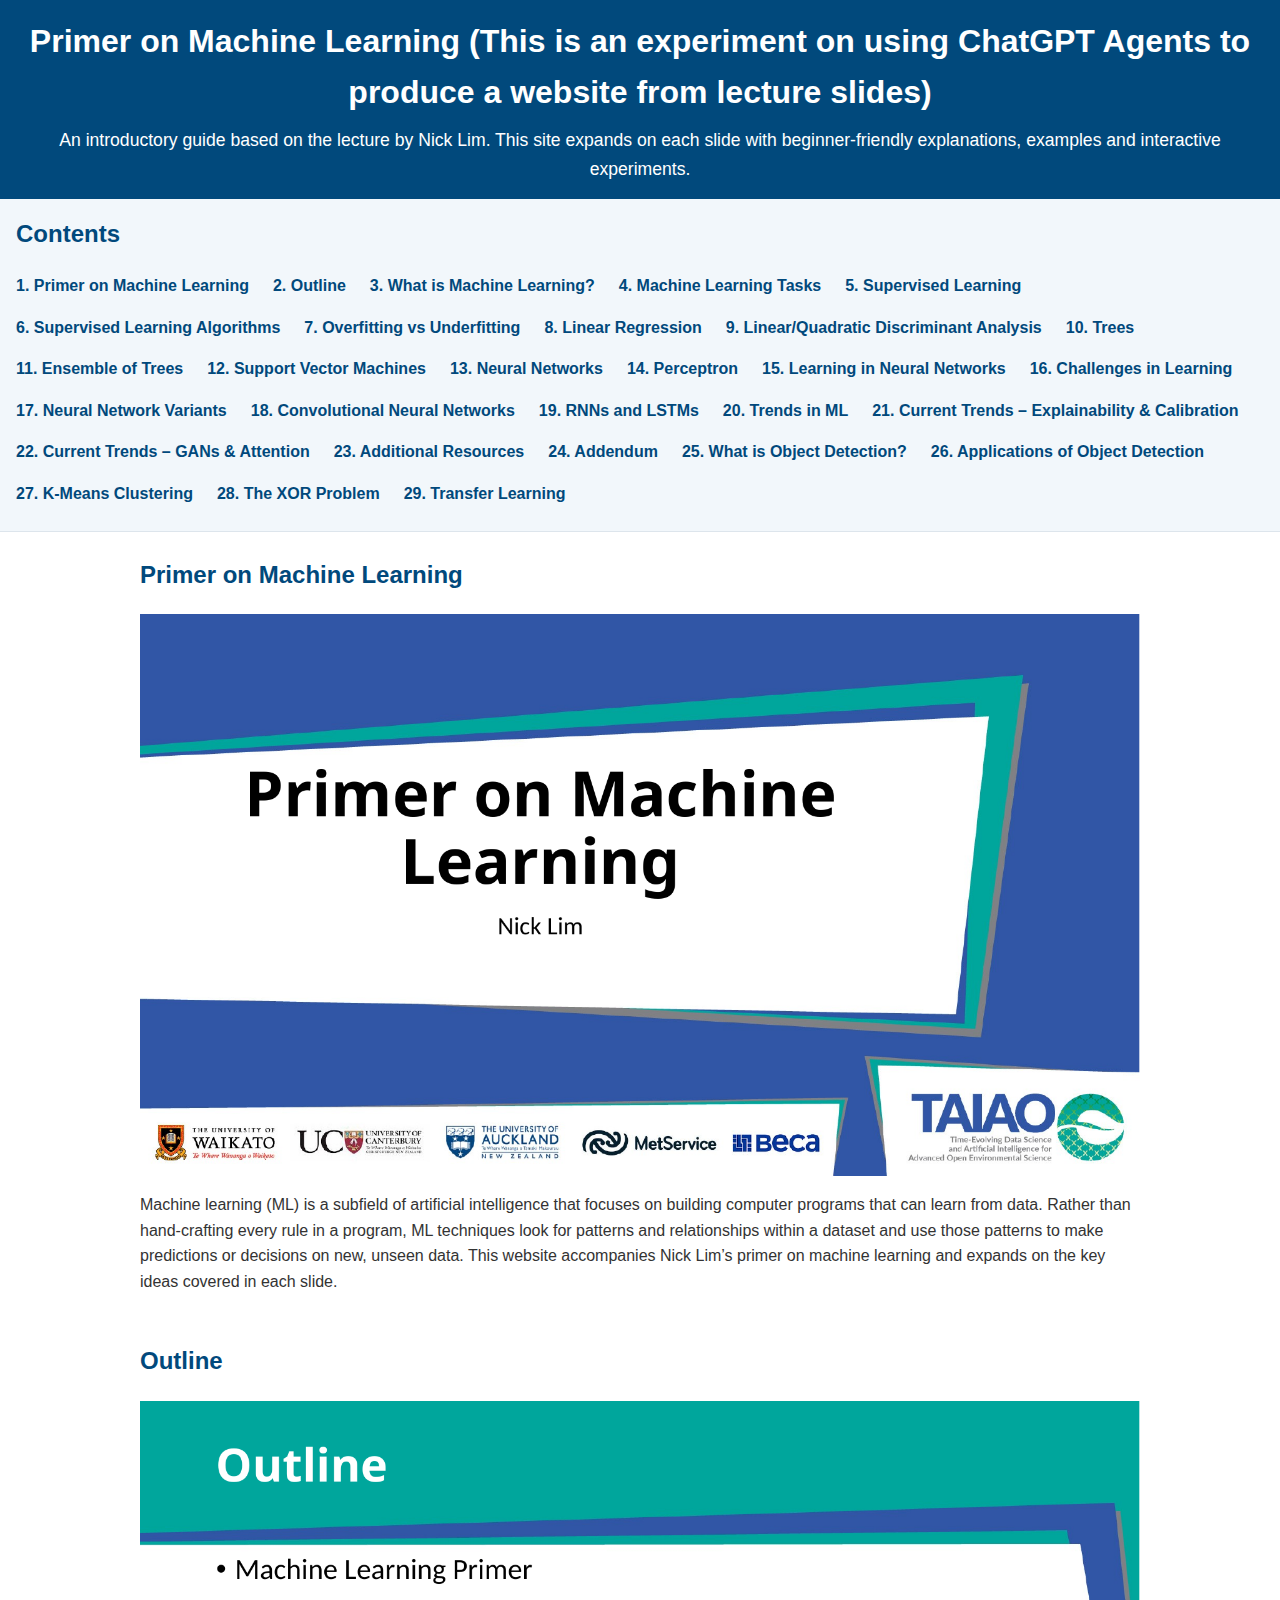
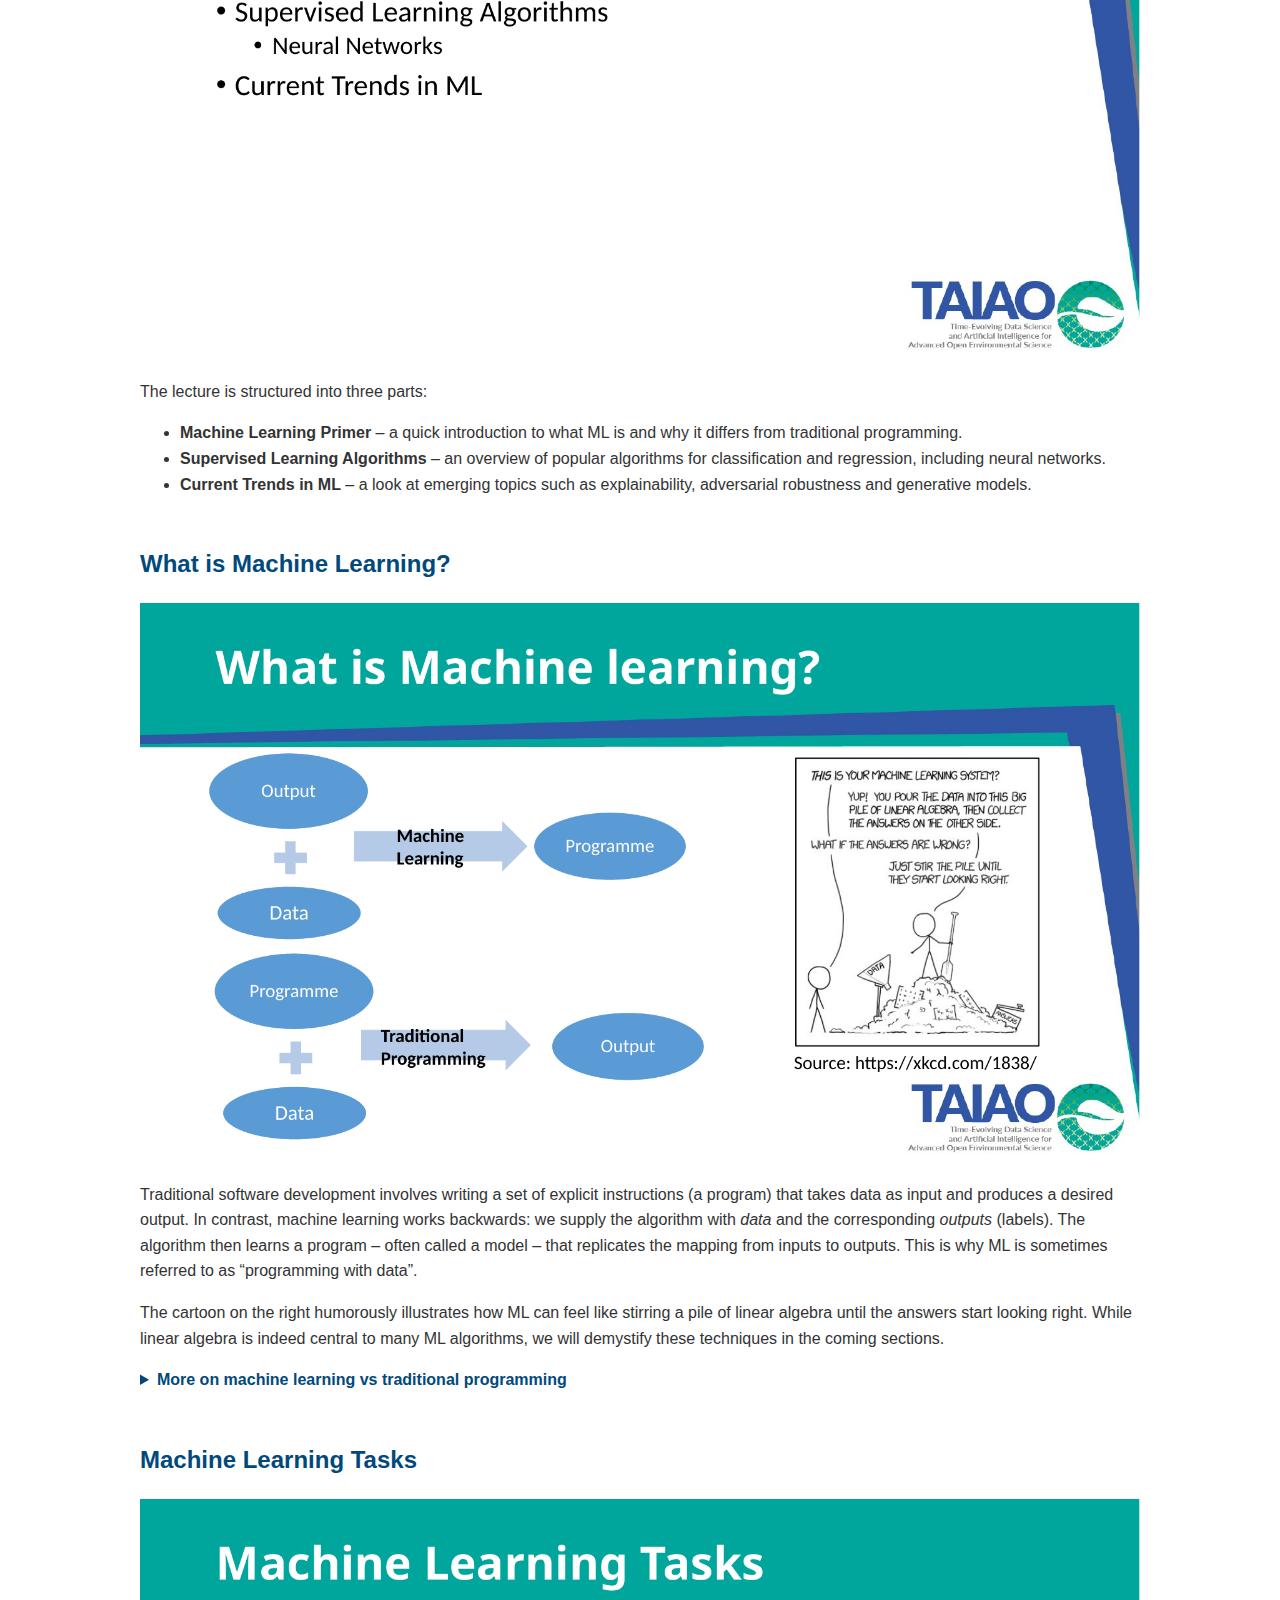
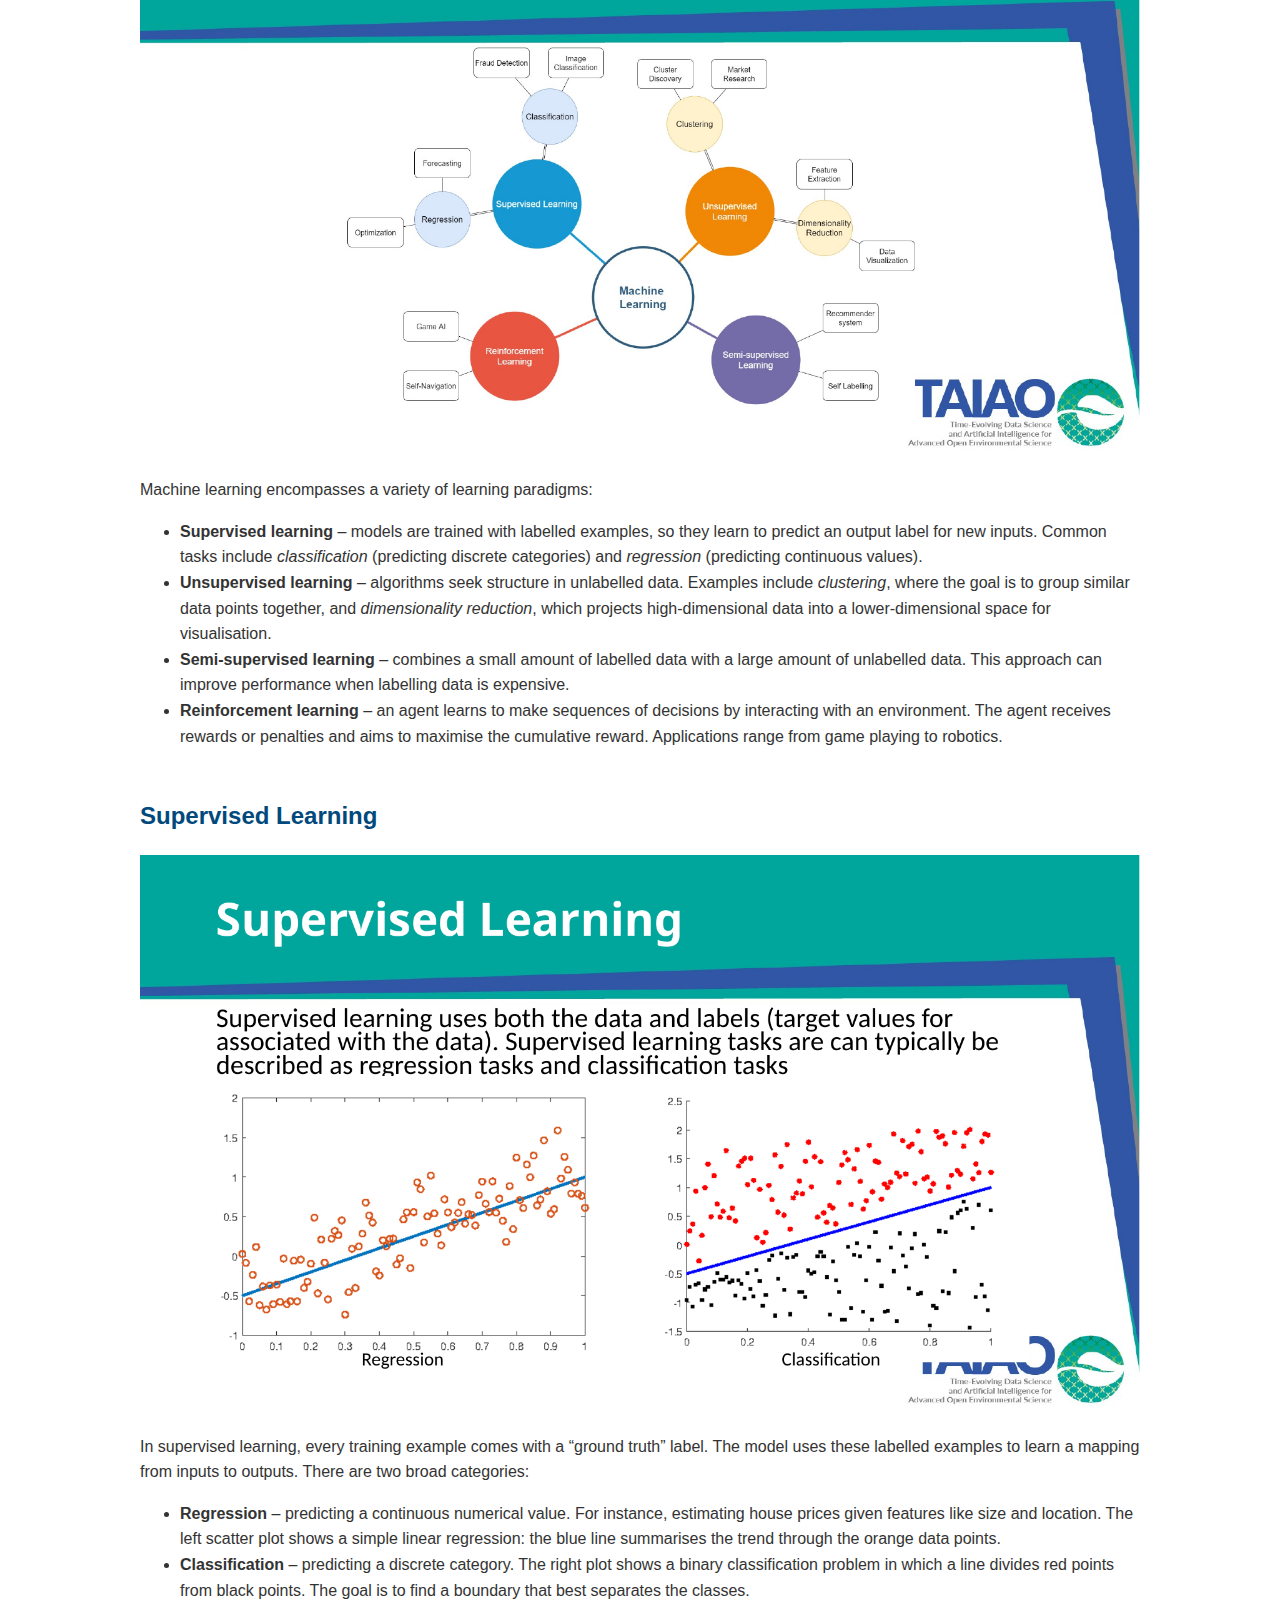
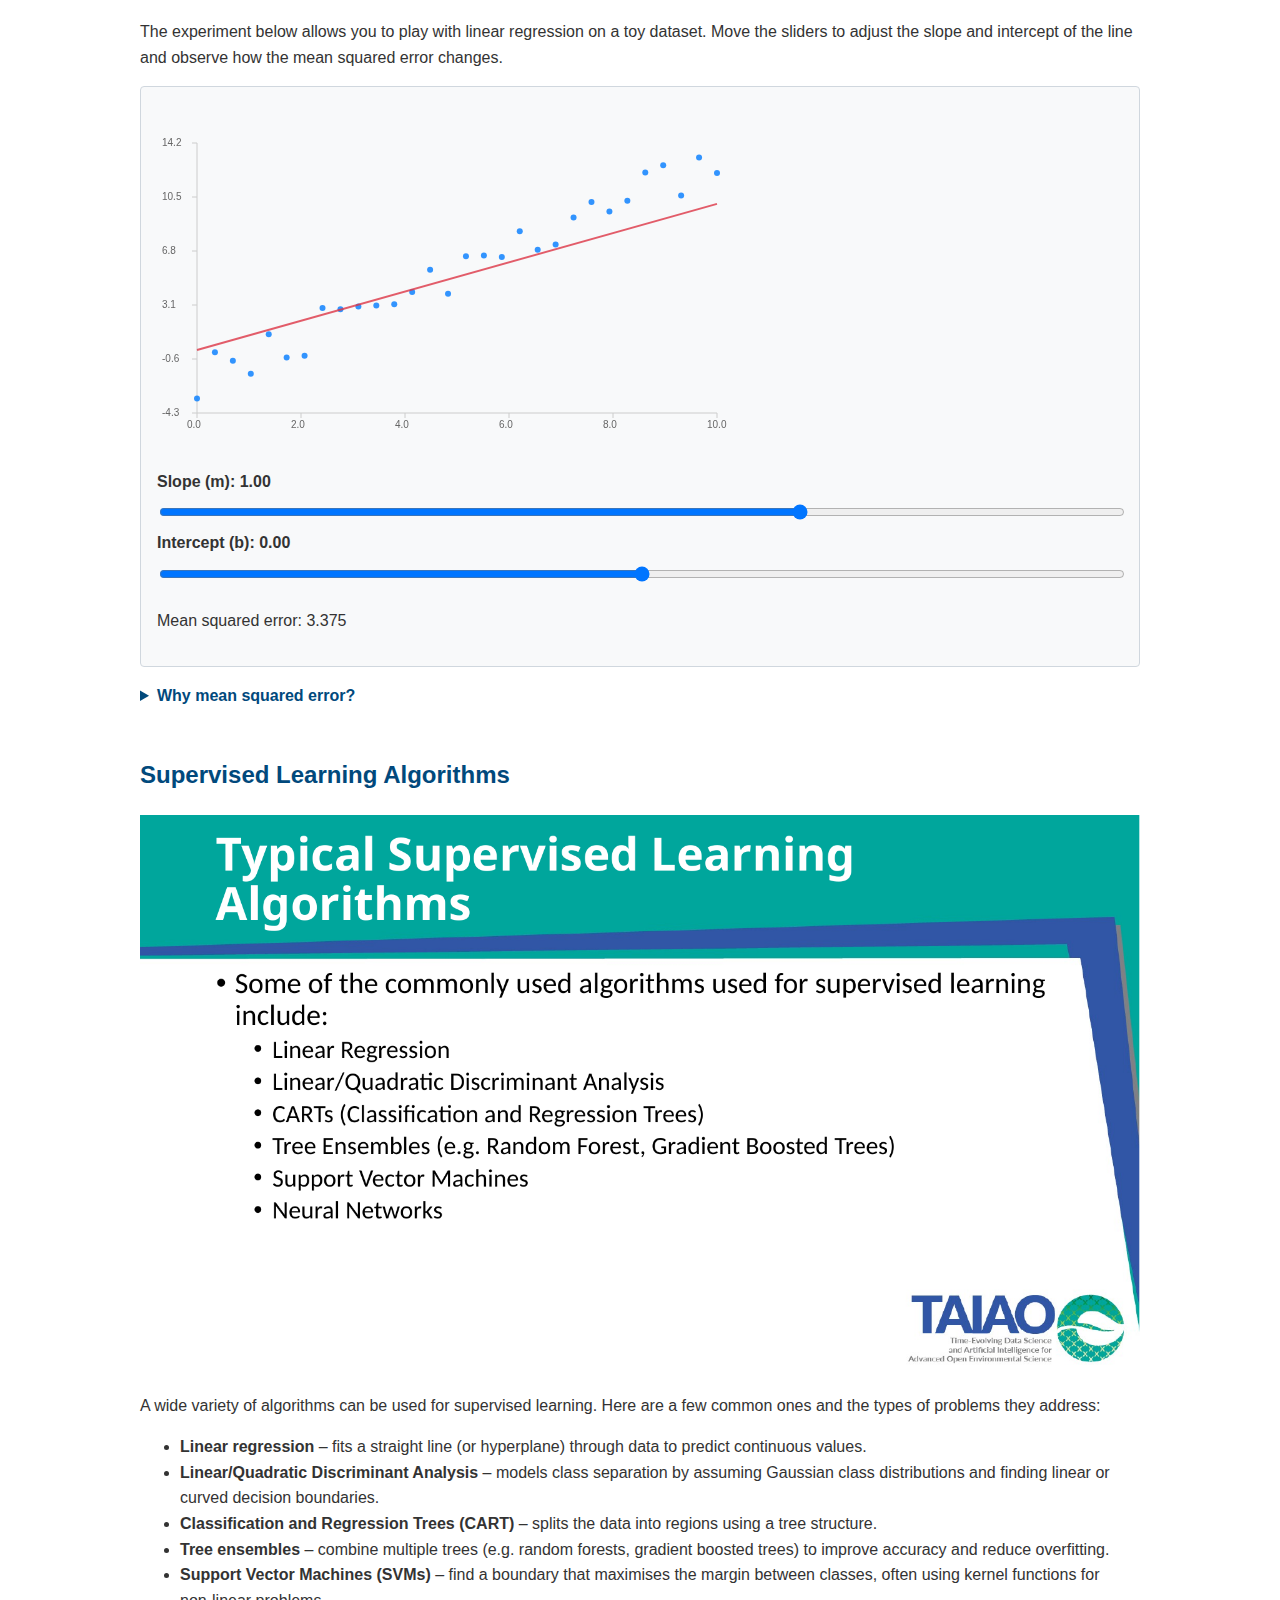
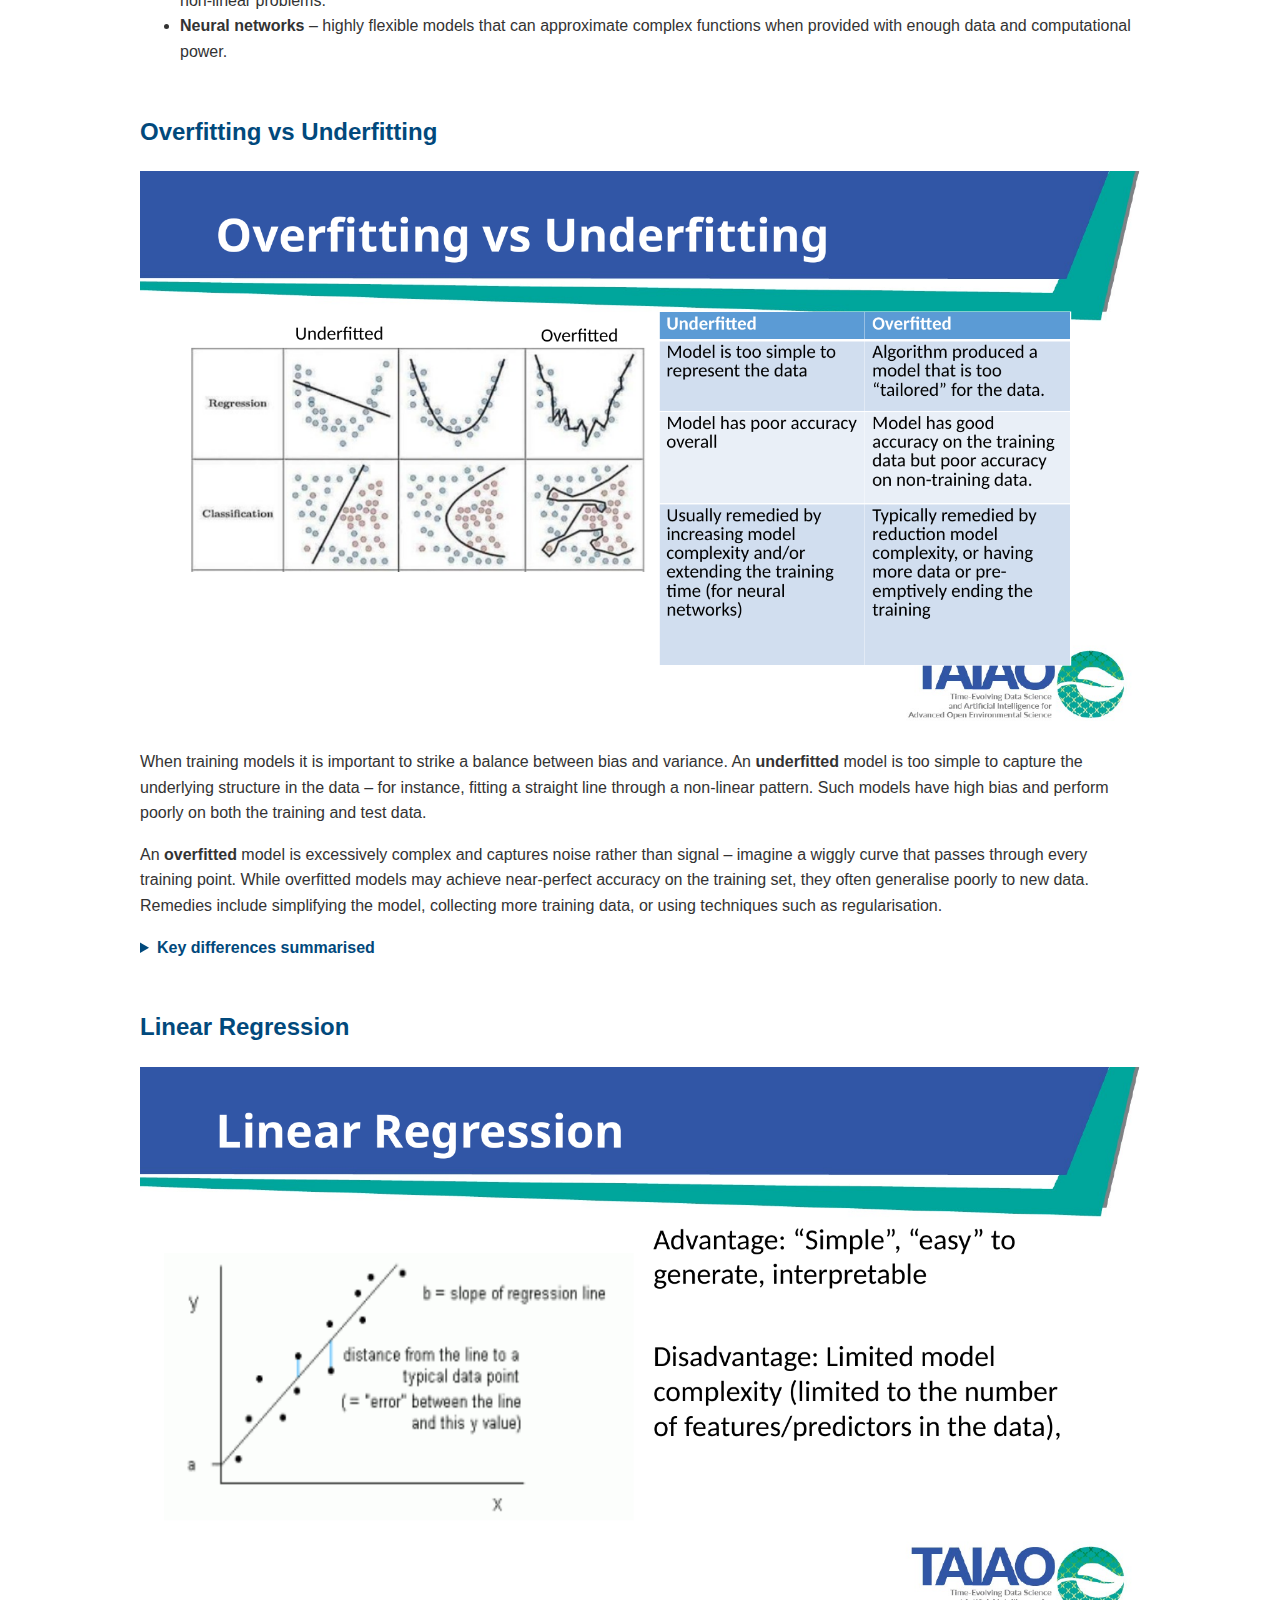
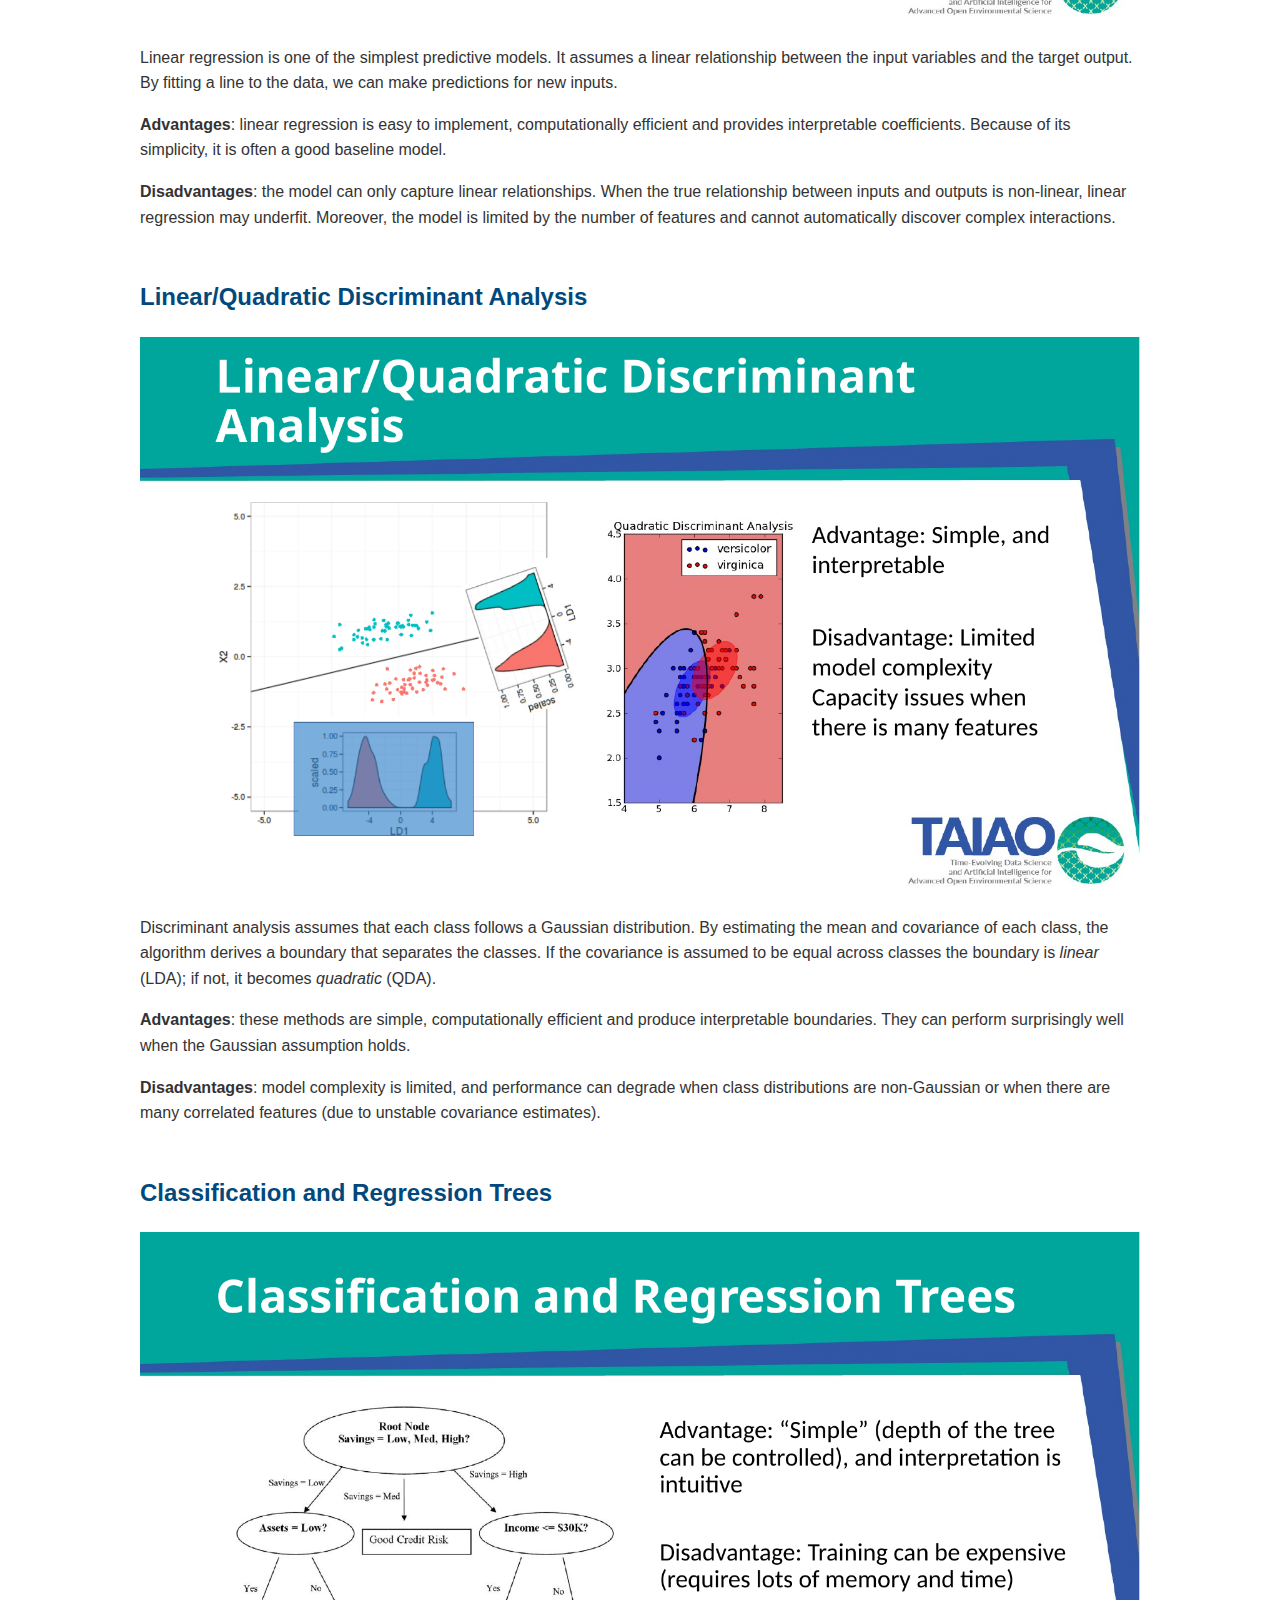
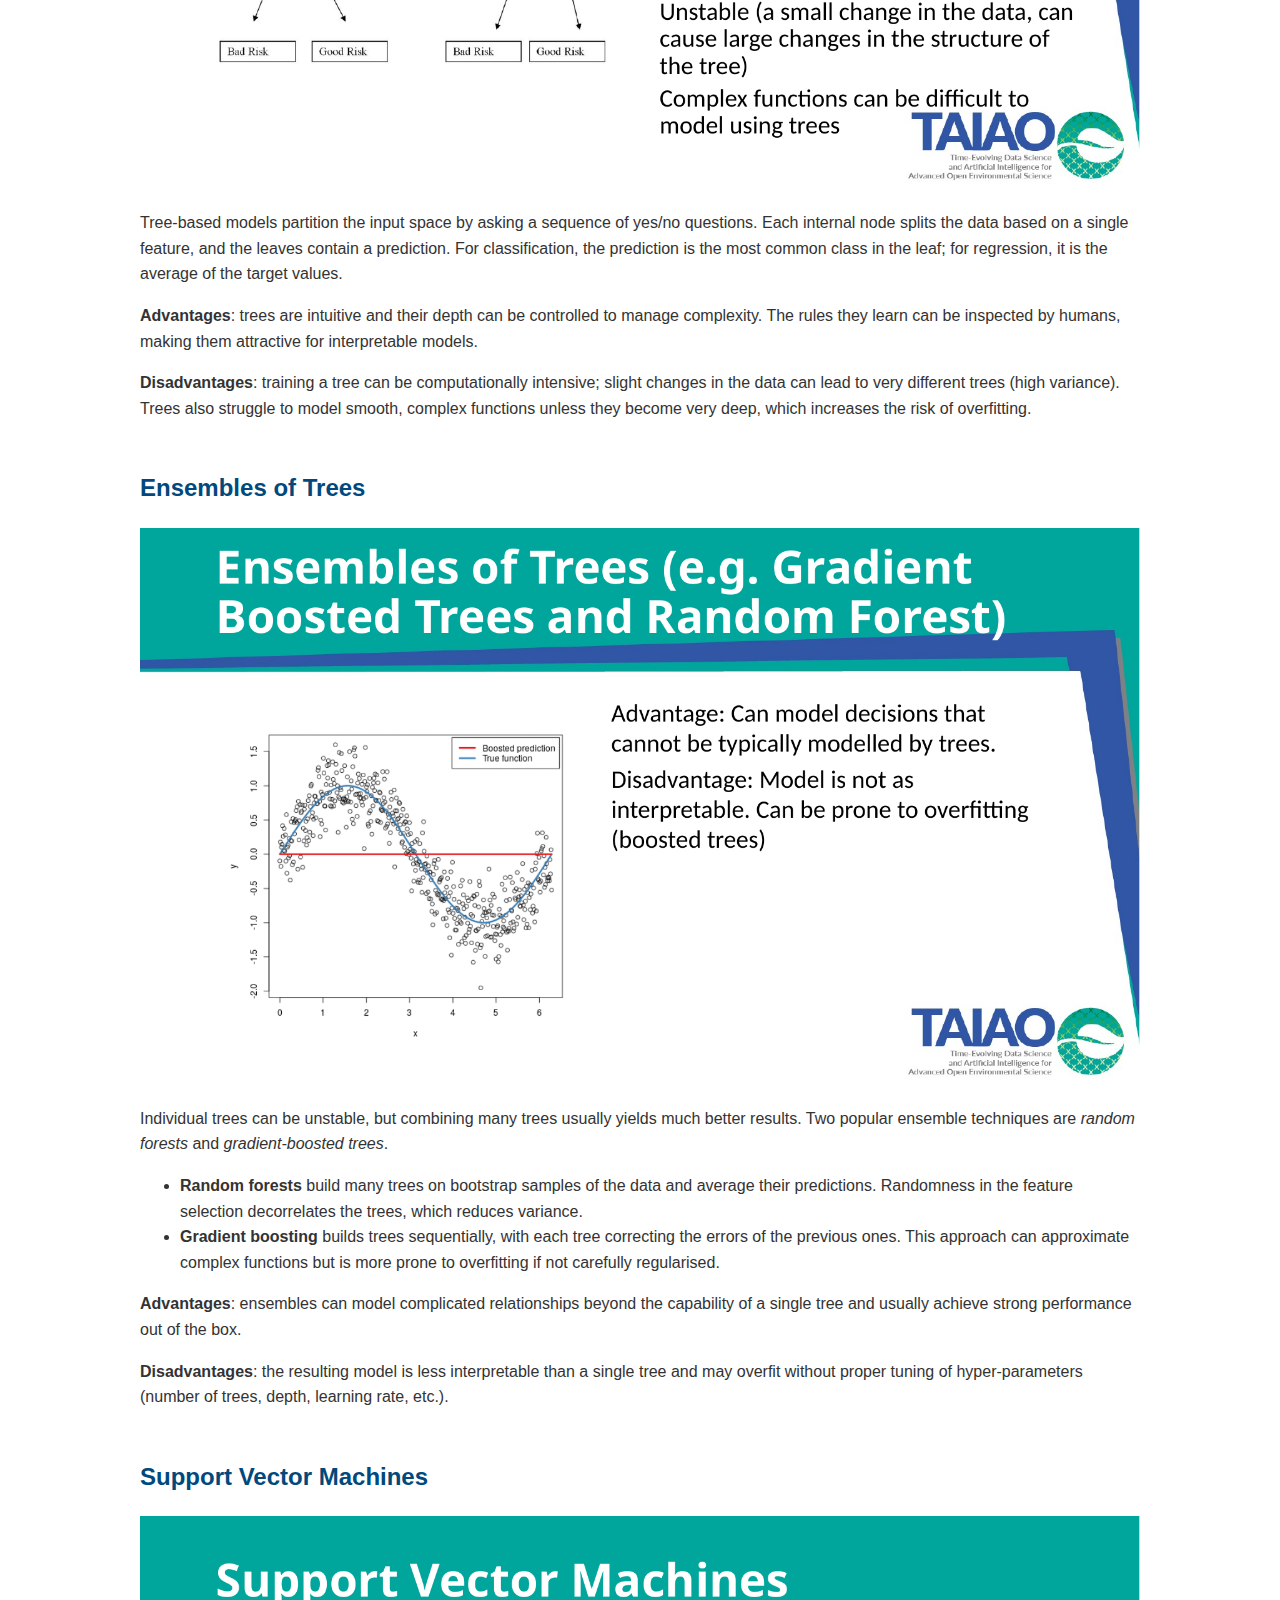
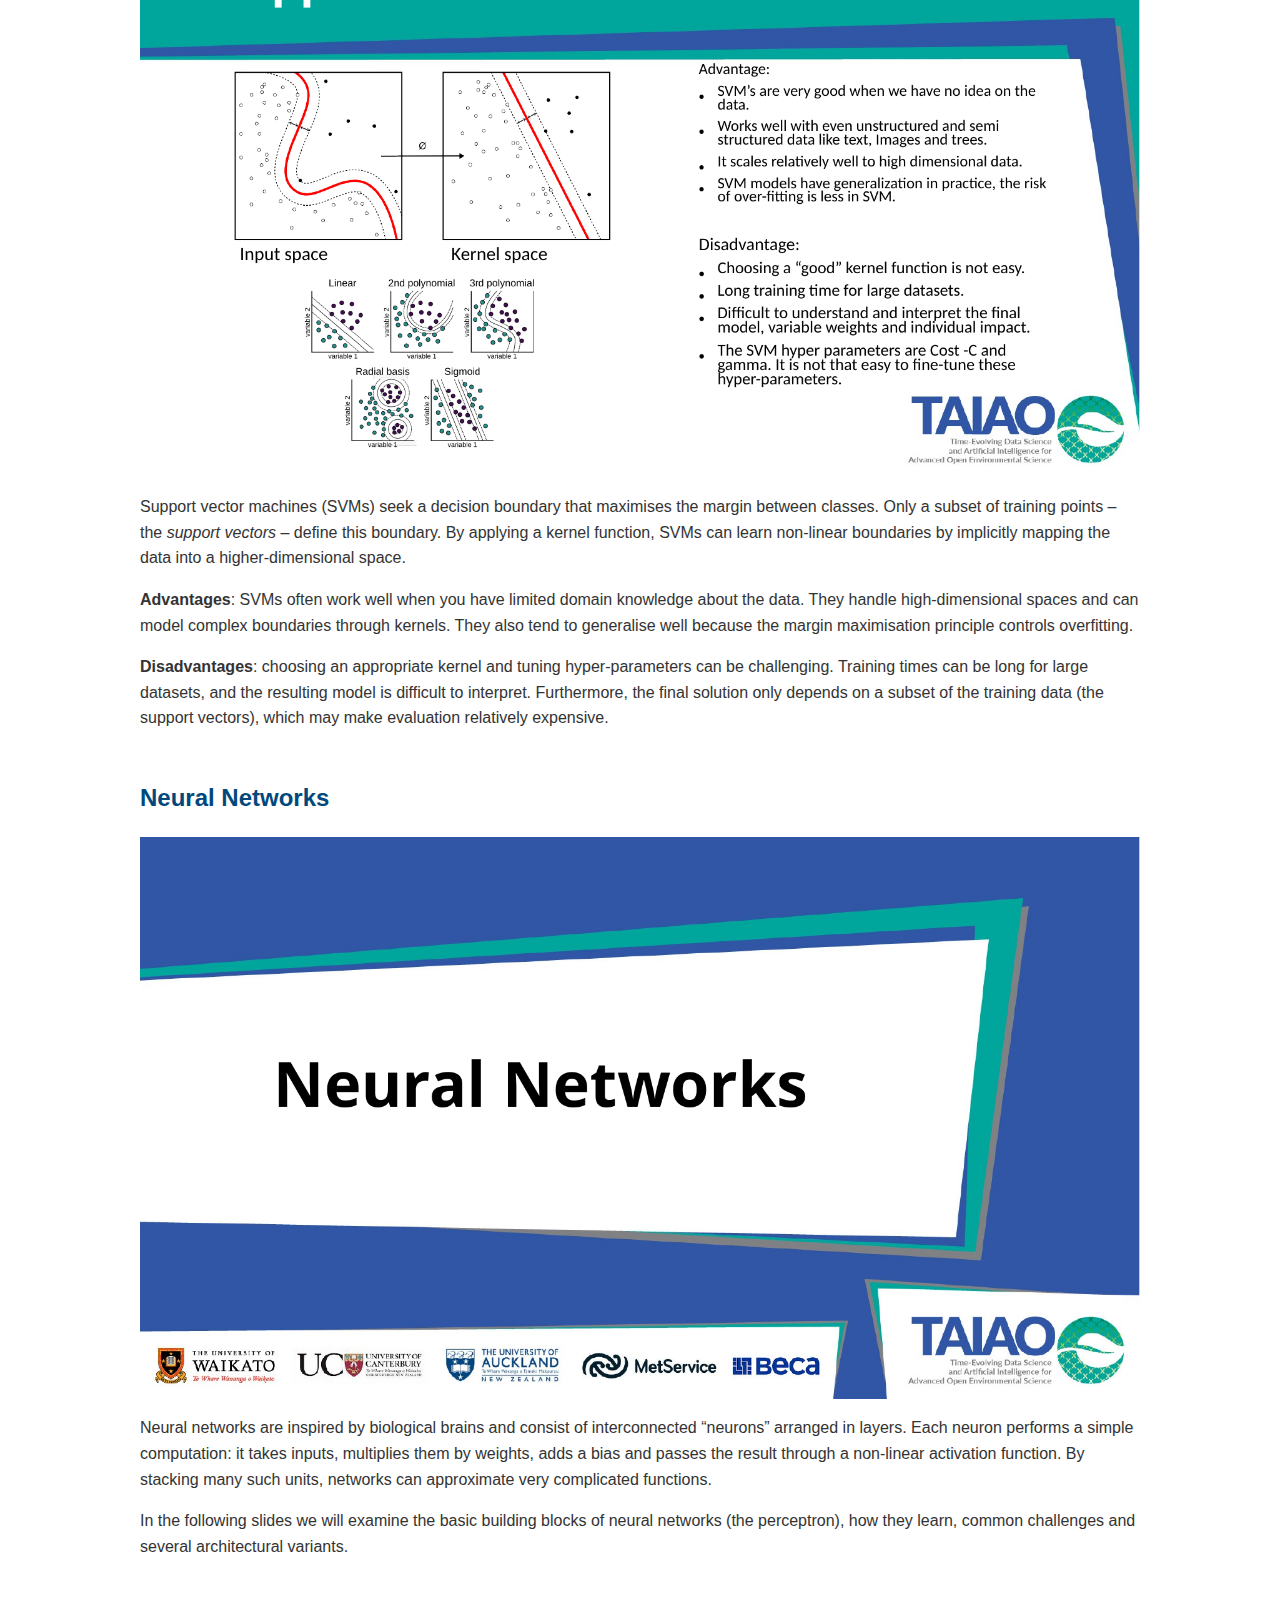
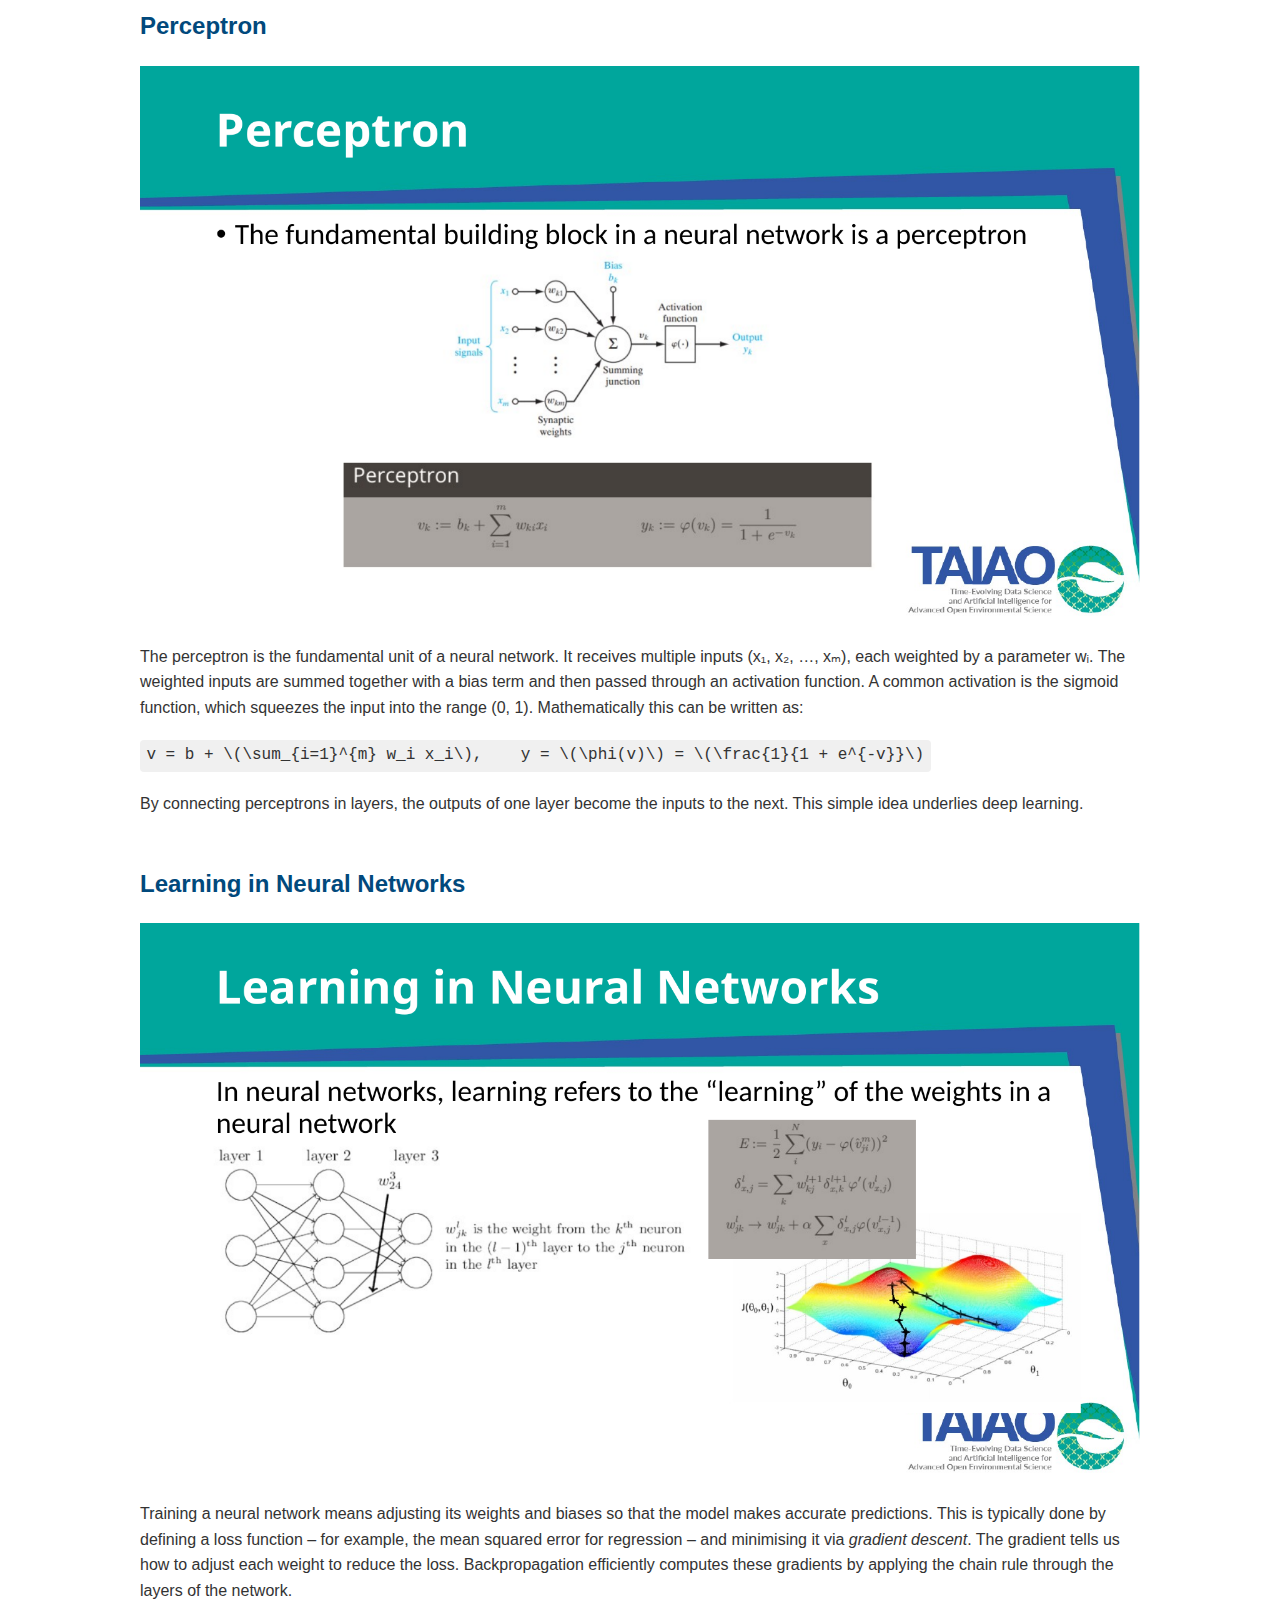
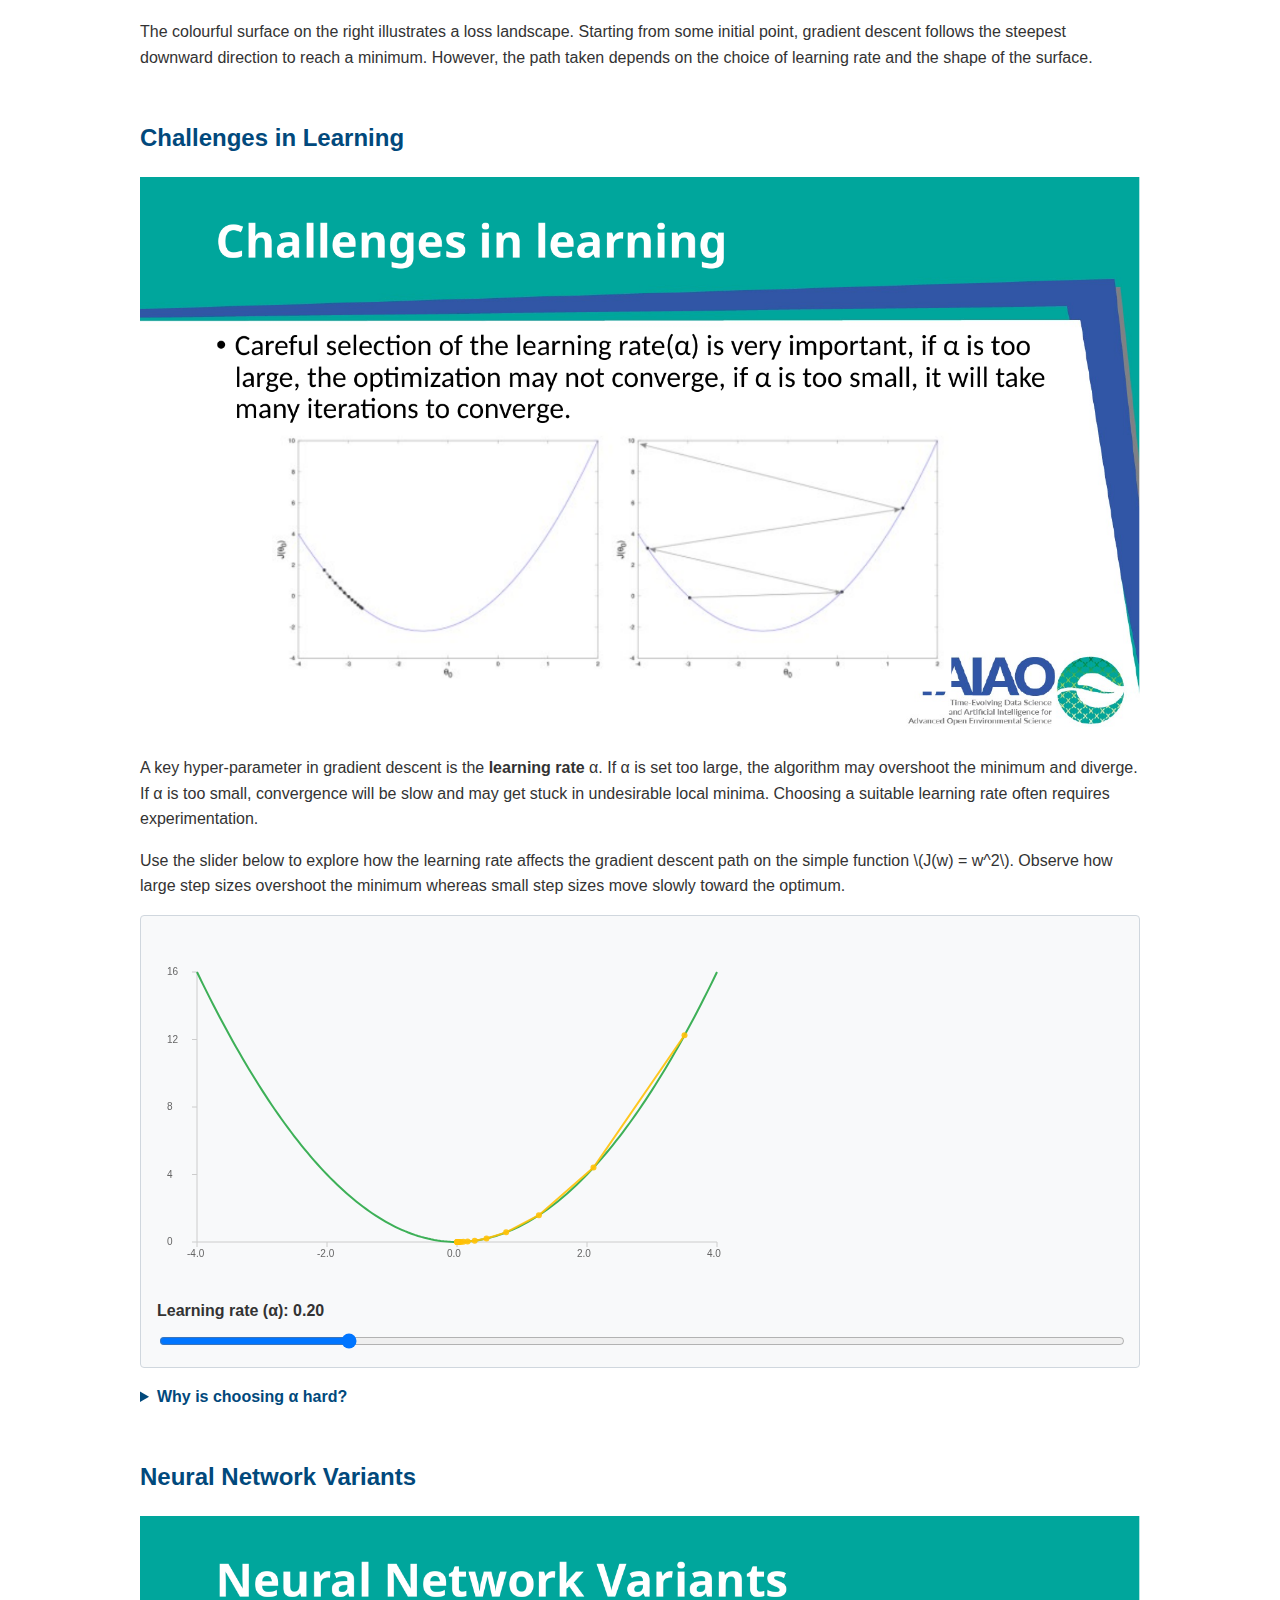
<file: index.html>
<!DOCTYPE html>
<html lang="en">
<head>
    <meta charset="UTF-8">
    <meta name="viewport" content="width=device-width, initial-scale=1.0">
    <title>Primer on Machine Learning – Interactive Guide</title>
    <link rel="stylesheet" href="styles.css">
    <!-- No external library is required for our custom interactive charts -->
</head>
<body>
    <header>
        <h1>Primer on Machine Learning (This is an experiment on using ChatGPT Agents to produce a website from lecture slides) </h1>
        <p class="lead">An introductory guide based on the lecture by Nick Lim. This site expands on each slide with beginner‑friendly explanations, examples and interactive experiments.</p>
    </header>

    <!-- Table of contents for easy navigation -->
    <nav id="toc">
        <h2>Contents</h2>
        <ul>
            <li><a href="#slide1">1. Primer on Machine Learning</a></li>
            <li><a href="#slide2">2. Outline</a></li>
            <li><a href="#slide3">3. What is Machine Learning?</a></li>
            <li><a href="#slide4">4. Machine Learning Tasks</a></li>
            <li><a href="#slide5">5. Supervised Learning</a></li>
            <li><a href="#slide6">6. Supervised Learning Algorithms</a></li>
            <li><a href="#slide7">7. Overfitting vs Underfitting</a></li>
            <li><a href="#slide8">8. Linear Regression</a></li>
            <li><a href="#slide9">9. Linear/Quadratic Discriminant Analysis</a></li>
            <li><a href="#slide10">10. Trees</a></li>
            <li><a href="#slide11">11. Ensemble of Trees</a></li>
            <li><a href="#slide12">12. Support Vector Machines</a></li>
            <li><a href="#slide13">13. Neural Networks</a></li>
            <li><a href="#slide14">14. Perceptron</a></li>
            <li><a href="#slide15">15. Learning in Neural Networks</a></li>
            <li><a href="#slide16">16. Challenges in Learning</a></li>
            <li><a href="#slide17">17. Neural Network Variants</a></li>
            <li><a href="#slide18">18. Convolutional Neural Networks</a></li>
            <li><a href="#slide19">19. RNNs and LSTMs</a></li>
            <li><a href="#slide20">20. Trends in ML</a></li>
            <li><a href="#slide21">21. Current Trends – Explainability & Calibration</a></li>
            <li><a href="#slide22">22. Current Trends – GANs & Attention</a></li>
            <li><a href="#slide23">23. Additional Resources</a></li>
            <li><a href="#slide24">24. Addendum</a></li>
            <li><a href="#slide25">25. What is Object Detection?</a></li>
            <li><a href="#slide26">26. Applications of Object Detection</a></li>
            <li><a href="#slide27">27. K‑Means Clustering</a></li>
            <li><a href="#slide28">28. The XOR Problem</a></li>
            <li><a href="#slide29">29. Transfer Learning</a></li>
        </ul>
    </nav>

    <main>
        <!-- Slide 1 -->
        <section id="slide1">
            <h2>Primer on Machine Learning</h2>
            <img src="slides/slide_01.png" alt="Title slide with text Primer on Machine Learning and presenter Nick Lim.">
            <p>
                Machine learning (ML) is a subfield of artificial intelligence that focuses on building computer programs that can learn
                from data.  Rather than hand‑crafting every rule in a program, ML techniques look for patterns and relationships
                within a dataset and use those patterns to make predictions or decisions on new, unseen data.  This website
                accompanies Nick Lim’s primer on machine learning and expands on the key ideas covered in each slide.
            </p>
        </section>

        <!-- Slide 2 -->
        <section id="slide2">
            <h2>Outline</h2>
            <img src="slides/slide_02.png" alt="Outline of the talk listing Machine Learning Primer, Supervised Learning Algorithms, and Current Trends in ML.">
            <p>
                The lecture is structured into three parts:
            </p>
            <ul>
                <li><strong>Machine Learning Primer</strong> – a quick introduction to what ML is and why it differs from traditional programming.</li>
                <li><strong>Supervised Learning Algorithms</strong> – an overview of popular algorithms for classification and regression, including
                    neural networks.</li>
                <li><strong>Current Trends in ML</strong> – a look at emerging topics such as explainability, adversarial robustness and generative models.</li>
            </ul>
        </section>

        <!-- Slide 3 -->
        <section id="slide3">
            <h2>What is Machine Learning?</h2>
            <img src="slides/slide_03.png" alt="Diagram comparing machine learning with traditional programming and a comic about machine learning.">
            <p>
                Traditional software development involves writing a set of explicit instructions (a program) that takes data as input
                and produces a desired output.  In contrast, machine learning works backwards: we supply the algorithm with
                <em>data</em> and the corresponding <em>outputs</em> (labels).  The algorithm then learns a program – often called a model – that
                replicates the mapping from inputs to outputs.  This is why ML is sometimes referred to as “programming with data”.
            </p>
            <p>
                The cartoon on the right humorously illustrates how ML can feel like stirring a pile of linear algebra until the
                answers start looking right.  While linear algebra is indeed central to many ML algorithms, we will demystify
                these techniques in the coming sections.
            </p>
            <details>
                <summary>More on machine learning vs traditional programming</summary>
                <p>In traditional programming we explicitly encode rules that map an input (e.g. an image) to an output (e.g. the
                label “cat”).  This is feasible for simple tasks but quickly becomes impractical as the problem complexity grows.
                Machine learning flips the process: by exposing an algorithm to many examples of inputs and outputs, it
                automatically infers the underlying rules.  This allows the same approach to be applied across diverse
                domains—from computer vision and natural language processing to medical diagnosis and financial prediction.</p>
            </details>
        </section>

        <!-- Slide 4 -->
        <section id="slide4">
            <h2>Machine Learning Tasks</h2>
            <img src="slides/slide_04.png" alt="Infographic of machine learning tasks including supervised, unsupervised, reinforcement, and semi-supervised learning.">
            <p>
                Machine learning encompasses a variety of learning paradigms:
            </p>
            <ul>
                <li><strong>Supervised learning</strong> – models are trained with labelled examples, so they learn to predict an output label for
                    new inputs.  Common tasks include <em>classification</em> (predicting discrete categories) and <em>regression</em>
                    (predicting continuous values).</li>
                <li><strong>Unsupervised learning</strong> – algorithms seek structure in unlabelled data.  Examples include
                    <em>clustering</em>, where the goal is to group similar data points together, and
                    <em>dimensionality reduction</em>, which projects high‑dimensional data into a lower‑dimensional space for visualisation.</li>
                <li><strong>Semi‑supervised learning</strong> – combines a small amount of labelled data with a large amount of unlabelled data.
                    This approach can improve performance when labelling data is expensive.</li>
                <li><strong>Reinforcement learning</strong> – an agent learns to make sequences of decisions by interacting with an environment.
                    The agent receives rewards or penalties and aims to maximise the cumulative reward.  Applications range from game
                    playing to robotics.</li>
            </ul>
        </section>

        <!-- Slide 5 -->
        <section id="slide5">
            <h2>Supervised Learning</h2>
            <img src="slides/slide_05.png" alt="Scatter plots illustrating regression and classification tasks in supervised learning.">
            <p>
                In supervised learning, every training example comes with a “ground truth” label.  The model uses these labelled
                examples to learn a mapping from inputs to outputs.  There are two broad categories:
            </p>
            <ul>
                <li><strong>Regression</strong> – predicting a continuous numerical value.  For instance, estimating house prices given features
                    like size and location.  The left scatter plot shows a simple linear regression: the blue line summarises the
                    trend through the orange data points.</li>
                <li><strong>Classification</strong> – predicting a discrete category.  The right plot shows a binary classification problem in
                    which a line divides red points from black points.  The goal is to find a boundary that best separates the
                    classes.</li>
            </ul>
            <p>
                The experiment below allows you to play with linear regression on a toy dataset.  Move the sliders to adjust the
                slope and intercept of the line and observe how the mean squared error changes.
            </p>
            <!-- Interactive linear regression demo -->
            <div class="demo">
                <canvas id="regressionChart" width="600" height="350" aria-label="Interactive linear regression chart" role="img"></canvas>
                <div class="controls">
                    <label for="slopeSlider">Slope (m): <span id="slopeValue">1</span></label>
                    <input type="range" id="slopeSlider" min="-3" max="3" step="0.1" value="1">
                    <label for="interceptSlider">Intercept (b): <span id="interceptValue">0</span></label>
                    <input type="range" id="interceptSlider" min="-5" max="5" step="0.1" value="0">
                    <p>Mean squared error: <span id="mseValue">0.00</span></p>
                </div>
            </div>
            <details>
                <summary>Why mean squared error?</summary>
                <p>
                    Mean squared error (MSE) measures the average of the squared differences between the predicted and true values.
                    Squaring the differences penalises large errors more strongly, and averaging ensures that the loss is on the
                    same scale regardless of the number of data points.  Minimising MSE is a common objective when training
                    regression models.
                </p>
            </details>
        </section>

        <!-- Slide 6 -->
        <section id="slide6">
            <h2>Supervised Learning Algorithms</h2>
            <img src="slides/slide_06.png" alt="Bullet list of typical supervised learning algorithms like linear regression, discriminant analysis, CARTs, tree ensembles, SVMs, and neural networks.">
            <p>
                A wide variety of algorithms can be used for supervised learning.  Here are a few common ones and the types of
                problems they address:
            </p>
            <ul>
                <li><strong>Linear regression</strong> – fits a straight line (or hyperplane) through data to predict continuous values.</li>
                <li><strong>Linear/Quadratic Discriminant Analysis</strong> – models class separation by assuming Gaussian class distributions and
                    finding linear or curved decision boundaries.</li>
                <li><strong>Classification and Regression Trees (CART)</strong> – splits the data into regions using a tree structure.</li>
                <li><strong>Tree ensembles</strong> – combine multiple trees (e.g. random forests, gradient boosted trees) to improve accuracy and reduce overfitting.</li>
                <li><strong>Support Vector Machines (SVMs)</strong> – find a boundary that maximises the margin between classes, often using kernel
                    functions for non‑linear problems.</li>
                <li><strong>Neural networks</strong> – highly flexible models that can approximate complex functions when provided with enough data and
                    computational power.</li>
            </ul>
        </section>

        <!-- Slide 7 -->
        <section id="slide7">
            <h2>Overfitting vs Underfitting</h2>
            <img src="slides/slide_07.png" alt="Illustrations showing underfitting and overfitting for regression and classification, plus a comparison table.">
            <p>
                When training models it is important to strike a balance between bias and variance.  An
                <strong>underfitted</strong> model is too simple to capture the underlying structure in the data – for instance, fitting a straight
                line through a non‑linear pattern.  Such models have high bias and perform poorly on both the training and test
                data.
            </p>
            <p>
                An <strong>overfitted</strong> model is excessively complex and captures noise rather than signal – imagine a wiggly curve that
                passes through every training point.  While overfitted models may achieve near‑perfect accuracy on the training set,
                they often generalise poorly to new data.  Remedies include simplifying the model, collecting more training data,
                or using techniques such as regularisation.
            </p>
            <details>
                <summary>Key differences summarised</summary>
                <table>
                    <thead>
                        <tr><th></th><th>Underfitted</th><th>Overfitted</th></tr>
                    </thead>
                    <tbody>
                        <tr><td>Model complexity</td><td>Too simple</td><td>Too complex</td></tr>
                        <tr><td>Training accuracy</td><td>Poor</td><td>High</td></tr>
                        <tr><td>Test accuracy</td><td>Poor</td><td>Poor</td></tr>
                        <tr><td>Typical remedy</td><td>Increase complexity / train longer</td><td>Reduce complexity / get more data</td></tr>
                    </tbody>
                </table>
            </details>
        </section>

        <!-- Slide 8 -->
        <section id="slide8">
            <h2>Linear Regression</h2>
            <img src="slides/slide_08.png" alt="Diagram of linear regression with line of best fit and text explaining advantages and disadvantages.">
            <p>
                Linear regression is one of the simplest predictive models.  It assumes a linear relationship between the input
                variables and the target output.  By fitting a line to the data, we can make predictions for new inputs.
            </p>
            <p>
                <strong>Advantages</strong>: linear regression is easy to implement, computationally efficient and provides interpretable
                coefficients.  Because of its simplicity, it is often a good baseline model.
            </p>
            <p>
                <strong>Disadvantages</strong>: the model can only capture linear relationships.  When the true relationship between inputs and
                outputs is non‑linear, linear regression may underfit.  Moreover, the model is limited by the number of features
                and cannot automatically discover complex interactions.
            </p>
        </section>

        <!-- Slide 9 -->
        <section id="slide9">
            <h2>Linear/Quadratic Discriminant Analysis</h2>
            <img src="slides/slide_09.png" alt="Plots showing linear and quadratic discriminant analysis with decision boundaries, and bullet text listing pros and cons.">
            <p>
                Discriminant analysis assumes that each class follows a Gaussian distribution.  By estimating the mean and
                covariance of each class, the algorithm derives a boundary that separates the classes.  If the covariance is
                assumed to be equal across classes the boundary is <em>linear</em> (LDA); if not, it becomes <em>quadratic</em> (QDA).
            </p>
            <p>
                <strong>Advantages</strong>: these methods are simple, computationally efficient and produce interpretable boundaries.  They can
                perform surprisingly well when the Gaussian assumption holds.
            </p>
            <p>
                <strong>Disadvantages</strong>: model complexity is limited, and performance can degrade when class distributions are
                non‑Gaussian or when there are many correlated features (due to unstable covariance estimates).
            </p>
        </section>

        <!-- Slide 10 -->
        <section id="slide10">
            <h2>Classification and Regression Trees</h2>
            <img src="slides/slide_10.png" alt="Decision tree diagram and explanation of advantages and disadvantages of classification and regression trees.">
            <p>
                Tree‑based models partition the input space by asking a sequence of yes/no questions.  Each internal node splits
                the data based on a single feature, and the leaves contain a prediction.  For classification, the prediction is the
                most common class in the leaf; for regression, it is the average of the target values.
            </p>
            <p>
                <strong>Advantages</strong>: trees are intuitive and their depth can be controlled to manage complexity.  The rules they learn can
                be inspected by humans, making them attractive for interpretable models.
            </p>
            <p>
                <strong>Disadvantages</strong>: training a tree can be computationally intensive; slight changes in the data can lead to very
                different trees (high variance).  Trees also struggle to model smooth, complex functions unless they become very deep,
                which increases the risk of overfitting.
            </p>
        </section>

        <!-- Slide 11 -->
        <section id="slide11">
            <h2>Ensembles of Trees</h2>
            <img src="slides/slide_11.png" alt="Scatter plot with true function and boosted tree prediction; text describing advantages and disadvantages of tree ensembles.">
            <p>
                Individual trees can be unstable, but combining many trees usually yields much better results.  Two popular
                ensemble techniques are <em>random forests</em> and <em>gradient‑boosted trees</em>.
            </p>
            <ul>
                <li><strong>Random forests</strong> build many trees on bootstrap samples of the data and average their predictions.  Randomness in
                    the feature selection decorrelates the trees, which reduces variance.</li>
                <li><strong>Gradient boosting</strong> builds trees sequentially, with each tree correcting the errors of the previous ones.  This
                    approach can approximate complex functions but is more prone to overfitting if not carefully regularised.</li>
            </ul>
            <p>
                <strong>Advantages</strong>: ensembles can model complicated relationships beyond the capability of a single tree and usually
                achieve strong performance out of the box.
            </p>
            <p>
                <strong>Disadvantages</strong>: the resulting model is less interpretable than a single tree and may overfit without
                proper tuning of hyper‑parameters (number of trees, depth, learning rate, etc.).
            </p>
        </section>

        <!-- Slide 12 -->
        <section id="slide12">
            <h2>Support Vector Machines</h2>
            <img src="slides/slide_12.png" alt="Visualisation of SVM margin and kernels; bullet points describing advantages and disadvantages of support vector machines.">
            <p>
                Support vector machines (SVMs) seek a decision boundary that maximises the margin between classes.  Only a subset
                of training points – the <em>support vectors</em> – define this boundary.  By applying a kernel function, SVMs can learn
                non‑linear boundaries by implicitly mapping the data into a higher‑dimensional space.
            </p>
            <p>
                <strong>Advantages</strong>: SVMs often work well when you have limited domain knowledge about the data.  They handle high‑dimensional
                spaces and can model complex boundaries through kernels.  They also tend to generalise well because the margin
                maximisation principle controls overfitting.
            </p>
            <p>
                <strong>Disadvantages</strong>: choosing an appropriate kernel and tuning hyper‑parameters can be challenging.  Training times can be
                long for large datasets, and the resulting model is difficult to interpret.  Furthermore, the final solution only
                depends on a subset of the training data (the support vectors), which may make evaluation relatively expensive.
            </p>
        </section>

        <!-- Slide 13 -->
        <section id="slide13">
            <h2>Neural Networks</h2>
            <img src="slides/slide_13.png" alt="Slide title for neural networks.">
            <p>
                Neural networks are inspired by biological brains and consist of interconnected “neurons” arranged in layers.
                Each neuron performs a simple computation: it takes inputs, multiplies them by weights, adds a bias and passes
                the result through a non‑linear activation function.  By stacking many such units, networks can approximate very
                complicated functions.
            </p>
            <p>
                In the following slides we will examine the basic building blocks of neural networks (the perceptron), how they
                learn, common challenges and several architectural variants.
            </p>
        </section>

        <!-- Slide 14 -->
        <section id="slide14">
            <h2>Perceptron</h2>
            <img src="slides/slide_14.png" alt="Diagram of a perceptron and its mathematical formula.">
            <p>
                The perceptron is the fundamental unit of a neural network.  It receives multiple inputs (x₁, x₂, …, xₘ), each
                weighted by a parameter wᵢ.  The weighted inputs are summed together with a bias term and then passed through an
                activation function.  A common activation is the sigmoid function, which squeezes the input into the range (0, 1).
                Mathematically this can be written as:
            </p>
            <p class="formula">v = b + \(\sum_{i=1}^{m} w_i x_i\),    y = \(\phi(v)\) = \(\frac{1}{1 + e^{-v}}\)</p>
            <p>
                By connecting perceptrons in layers, the outputs of one layer become the inputs to the next.  This simple idea
                underlies deep learning.
            </p>
        </section>

        <!-- Slide 15 -->
        <section id="slide15">
            <h2>Learning in Neural Networks</h2>
            <img src="slides/slide_15.png" alt="Neural network diagram with formulas explaining weight learning and an illustration of gradient descent landscape.">
            <p>
                Training a neural network means adjusting its weights and biases so that the model makes accurate predictions.
                This is typically done by defining a loss function – for example, the mean squared error for regression – and
                minimising it via <em>gradient descent</em>.  The gradient tells us how to adjust each weight to reduce the loss.
                Backpropagation efficiently computes these gradients by applying the chain rule through the layers of the network.
            </p>
            <p>
                The colourful surface on the right illustrates a loss landscape.  Starting from some initial point, gradient descent
                follows the steepest downward direction to reach a minimum.  However, the path taken depends on the choice of
                learning rate and the shape of the surface.
            </p>
        </section>

        <!-- Slide 16 -->
        <section id="slide16">
            <h2>Challenges in Learning</h2>
            <img src="slides/slide_16.png" alt="Plots illustrating the effect of learning rate on convergence; bullet text about challenges in selecting learning rate.">
            <p>
                A key hyper‑parameter in gradient descent is the <strong>learning rate</strong> α.  If α is set too large, the algorithm may
                overshoot the minimum and diverge.  If α is too small, convergence will be slow and may get stuck in
                undesirable local minima.  Choosing a suitable learning rate often requires experimentation.
            </p>
            <p>
                Use the slider below to explore how the learning rate affects the gradient descent path on the simple function
                \(J(w) = w^2\).  Observe how large step sizes overshoot the minimum whereas small step sizes move slowly toward
                the optimum.
            </p>
            <!-- Interactive gradient descent demo -->
            <div class="demo">
                <canvas id="gdChart" width="600" height="350" aria-label="Interactive gradient descent chart" role="img"></canvas>
                <div class="controls">
                    <label for="lrSlider">Learning rate (α): <span id="lrValue">0.2</span></label>
                    <input type="range" id="lrSlider" min="0.01" max="1.0" step="0.01" value="0.2">
                </div>
            </div>
            <details>
                <summary>Why is choosing α hard?</summary>
                <p>
                    Real‑world loss landscapes are rarely simple bowls like the one pictured.  They often contain many local minima
                    and saddle points.  Adaptive optimisation algorithms such as Adam and RMSprop adjust the effective learning
                    rate during training, helping to navigate these complex surfaces.
                </p>
            </details>
        </section>

        <!-- Slide 17 -->
        <section id="slide17">
            <h2>Neural Network Variants</h2>
            <img src="slides/slide_17.png" alt="Chart of various neural network architectures including feedforward, recurrent, convolutional, and others.">
            <p>
                Beyond simple feed‑forward networks, researchers have developed many specialised architectures to tackle different
                types of data:
            </p>
            <ul>
                <li><strong>Convolutional Neural Networks (CNNs)</strong> – excel at processing images by exploiting the local
                    correlation in pixels.  They use filters that slide over the input to detect features such as edges and textures.</li>
                <li><strong>Recurrent Neural Networks (RNNs)</strong> – incorporate cycles that allow information to persist, making them suitable
                    for sequence data like speech and text.  Variants such as LSTMs and GRUs address the vanishing‑gradient
                    problem.</li>
                <li><strong>Autoencoders</strong> – learn to compress data into a lower‑dimensional representation and then reconstruct the input.
                    They are useful for unsupervised learning and dimensionality reduction.</li>
                <li><strong>Generative models</strong> such as <em>GANs</em> and <em>variational autoencoders</em> – learn to generate new samples
                    resembling the training data.</li>
                <li><strong>Attention and transformer models</strong> – allow the network to focus on different parts of the input when making
                    predictions.  Transformers underpin state‑of‑the‑art models in natural language processing and, increasingly, vision.</li>
            </ul>
        </section>

        <!-- Slide 18 -->
        <section id="slide18">
            <h2>Convolutional Neural Networks</h2>
            <img src="slides/slide_18.png" alt="Diagram of a convolution neural network for digit classification and an illustration of convolution operation.">
            <p>
                CNNs are particularly effective for image recognition tasks.  A convolution layer applies a small kernel (filter)
                across the input image, producing a feature map that highlights certain patterns such as edges.  Pooling layers
                down‑sample the spatial dimensions, making the network invariant to small translations.  After several
                convolution and pooling stages, the representation is flattened and passed through fully‑connected layers for
                classification.
            </p>
            <p>
                The small diagram to the right shows how a 3×3 kernel might slide over a grid of pixel values and produce a
                single number in the convolved feature map.  Deeper networks learn hierarchical features: early layers detect
                simple shapes, while later layers combine these into more complex concepts (e.g. facial features or digits).
            </p>
            <details>
                <summary>Interactive CNN visualisations</summary>
                <p>
                    There are many excellent online tools to help you build intuition for CNNs.  For example, the
                    <a href="https://www.cs.ryerson.ca/~aharley/vis/conv/" target="_blank" rel="noopener">Ryerson convolution visualiser</a>
                    lets you step through the convolution process and see how different filters respond to an image.  Experimenting with
                    these tools can deepen your understanding of how CNNs work.
                </p>
            </details>
        </section>

        <!-- Slide 19 -->
        <section id="slide19">
            <h2>RNNs and LSTMs</h2>
            <img src="slides/slide_19.png" alt="Diagrams of RNN and LSTM architectures and results of LSTM predictions on time series data.">
            <p>
                Standard feed‑forward networks process inputs independently, but many problems involve sequences where previous
                inputs influence future outputs.  Recurrent Neural Networks introduce feedback connections, allowing information
                to persist over time.  This makes them well‑suited for language modelling, time‑series forecasting and other
                sequential tasks.
            </p>
            <p>
                The Long Short‑Term Memory (LSTM) architecture addresses the problem of vanishing gradients by using gating
                mechanisms that learn to retain or forget information.  The charts on the right show an LSTM predicting future
                values of a time series: blue points are the actual values and red points are the predictions.
            </p>
        </section>

        <!-- Slide 20 -->
        <section id="slide20">
            <h2>Trends in ML</h2>
            <img src="slides/slide_20.png" alt="Slide title for trends in ML.">
            <p>
                Machine learning is a rapidly evolving field.  The final section of the lecture highlights some of the exciting
                directions that researchers and practitioners are pursuing today.
            </p>
        </section>

        <!-- Slide 21 -->
        <section id="slide21">
            <h2>Current Trends – Explainability & Calibration</h2>
            <img src="slides/slide_21.png" alt="Bullet points about explainable machines and predictive calibration/adversarial hardening.">
            <p>
                As ML models become more complex, understanding their reasoning becomes harder.  There is a growing movement
                towards <strong>explainable AI</strong>: developing tools and techniques that make neural networks more transparent so that
                scientists, engineers and policymakers can trust their outputs and diagnose errors.
            </p>
            <p>
                Another important area is <strong>predictive calibration</strong> and <strong>adversarial robustness</strong>.  Neural networks can be
                overly confident even when wrong, and they can be manipulated by carefully crafted perturbations.  Research in
                this area seeks to calibrate probability estimates and harden models against adversarial attacks.
            </p>
        </section>

        <!-- Slide 22 -->
        <section id="slide22">
            <h2>Current Trends – GANs & Attention</h2>
            <img src="slides/slide_22.png" alt="Bullet points and diagrams introducing generative adversarial networks, deep neural networks, and attention networks.">
            <p>
                Two particularly influential ideas in recent years are <strong>Generative Adversarial Networks (GANs)</strong> and
                <strong>attention mechanisms</strong>.
            </p>
            <ul>
                <li><strong>GANs</strong> pit a generator network against a discriminator network in a two‑player game.  The generator
                    learns to produce realistic samples, while the discriminator learns to distinguish between real and fake data.
                    This adversarial process has led to realistic image synthesis and so‑called “deepfakes”.  The site
                    <a href="https://thispersondoesnotexist.com/" target="_blank" rel="noopener">thispersondoesnotexist.com</a> shows
                    synthetic faces generated by a GAN.</li>
                <li><strong>Attention networks</strong> allow a model to weigh the importance of different parts of the input when making
                    predictions.  The transformer architecture, which relies solely on attention, has revolutionised natural
                    language processing and is now being applied to vision tasks as well.</li>
            </ul>
        </section>

        <!-- Slide 23 -->
        <section id="slide23">
            <h2>Additional Resources</h2>
            <img src="slides/slide_23.png" alt="List of interactive resources and websites for exploring machine learning concepts.">
            <p>
                To explore machine learning further, here are some interactive resources and tools that complement this primer:
            </p>
            <ul>
                <li><a href="https://www.cs.waikato.ac.nz/ml/weka/index.html" target="_blank" rel="noopener">Weka</a> – a collection of machine learning algorithms with a graphical interface.</li>
                <li><a href="https://poloclub.github.io/ganlab/" target="_blank" rel="noopener">GAN Lab</a> and <a href="https://reiinakano.com/gan-playground/" target="_blank" rel="noopener">GAN Playground</a> – interactive demos for generative adversarial networks.</li>
                <li><a href="https://playground.tensorflow.org/" target="_blank" rel="noopener">TensorFlow Playground</a> – build and train neural networks in your browser.</li>
                <li><a href="https://experiments.withgoogle.com/collection/ai" target="_blank" rel="noopener">Google AI Experiments</a> – a collection of playful experiments demonstrating ML concepts.</li>
                <li><a href="https://cs.stanford.edu/~karpathy/svmjs/demo/" target="_blank" rel="noopener">SVMJS demo</a> – explore linear and non‑linear SVMs interactively.</li>
                <li><a href="https://www.cs.ryerson.ca/~aharley/vis/conv/" target="_blank" rel="noopener">Convolution visualiser</a> – understand how convolution works.
                </li>
                <li><a href="https://convnetplayground.fastforwardlabs.com/#/" target="_blank" rel="noopener">ConvNet Playground</a> – experiment with simple convolutional networks.</li>
            </ul>
        </section>

        <!-- Slide 24 -->
        <section id="slide24">
            <h2>Addendum</h2>
            <img src="slides/slide_24.png" alt="Slide title addendum.">
            <p>
                The remaining slides provide a short excursion into computer vision, clustering and advanced topics such as the XOR problem and transfer learning.
            </p>
        </section>

        <!-- Slide 25 -->
        <section id="slide25">
            <h2>What is Object Detection?</h2>
            <img src="slides/slide_25.png" alt="Images demonstrating classification, localization, object detection, instance segmentation, and pose estimation tasks.">
            <p>
                Object detection goes beyond merely recognising <em>what</em> is in an image; it also identifies <em>where</em> those objects are
                located.  At one end of the spectrum, <strong>image classification</strong> simply assigns a label (e.g. “cat”) to the entire
                image.  <strong>Classification + localisation</strong> adds a bounding box around the object of interest.  Moving further,
                <strong>object detection</strong> finds and labels multiple objects.  <strong>Instance segmentation</strong> provides even
                finer detail by delineating the precise pixels belonging to each object.  <strong>Pose estimation</strong> goes beyond
                detection to infer the positions of body joints, as illustrated on the right.
            </p>
        </section>

        <!-- Slide 26 -->
        <section id="slide26">
            <h2>Applications of Object Detection</h2>
            <img src="slides/slide_26.png" alt="Examples of object detection applications including autonomous vehicles, medical imaging, face recognition, and remote sensing.">
            <p>
                Object detection underpins many real‑world applications.  In <strong>autonomous vehicles</strong> it allows the car to detect
                pedestrians, other vehicles and road signs in real time.  In <strong>medical imaging</strong> it helps radiologists locate
                anomalies such as tumours.  <strong>Face detection</strong> is widely used in consumer cameras and security systems.  In
                <strong>remote sensing</strong>, detecting objects in satellite images helps monitor wildlife populations and map
                infrastructure.
            </p>
        </section>

        <!-- Slide 27 -->
        <section id="slide27">
            <h2>K‑Means Clustering</h2>
            <img src="slides/slide_27.png" alt="Scatter plots showing iterations of k-means clustering and bullet text summarizing advantages and disadvantages.">
            <p>
                K‑means clustering is a popular unsupervised learning algorithm that partitions data into <em>k</em> clusters.  The algorithm
                works by iteratively assigning points to the nearest cluster centre and then recomputing the centres as the mean of
                assigned points.  The plot shows how the clusters evolve over successive iterations.
            </p>
            <p>
                <strong>Advantages</strong>: k‑means is conceptually simple and often provides useful clusterings of data.  It scales well to
                large datasets.
            </p>
            <p>
                <strong>Disadvantages</strong>: results depend on the initial placement of cluster centres and can be sensitive to feature
                scaling.  K‑means assumes spherical clusters of similar size and struggles with more complex shapes.
            </p>
        </section>

        <!-- Slide 28 -->
        <section id="slide28">
            <h2>The XOR Problem</h2>
            <img src="slides/slide_28.png" alt="Visualisation of the XOR classification problem and screenshot of interactive neural network playground.">
            <p>
                The XOR (exclusive OR) problem is a classic example of a pattern that cannot be solved by a simple linear model.
                Points belonging to the same class lie in diagonally opposite corners of the square.  A single straight line cannot
                separate the red points from the black points.  This problem motivated the development of multi‑layer neural
                networks, which can represent non‑linear decision boundaries.
            </p>
            <p>
                One trick to solve XOR is to add an extra feature (e.g. x₁·x₂) so that the classes become linearly separable in the
                transformed space.  Alternatively, neural networks can learn such transformations automatically when provided with
                hidden layers.  You can experiment with building networks to solve XOR using the
                <a href="https://playground.tensorflow.org" target="_blank" rel="noopener">TensorFlow Playground</a>.
            </p>
        </section>

        <!-- Slide 29 -->
        <section id="slide29">
            <h2>Transfer Learning</h2>
            <img src="slides/slide_29.png" alt="Diagram showing the concept of transfer learning from a pretrained network to a new task.">
            <p>
                Training a deep neural network from scratch requires large amounts of labelled data and computational resources.
                <strong>Transfer learning</strong> addresses this by reusing a model that has been pretrained on a large dataset, such as
                ImageNet.  Because early layers learn generic features like edges and textures, they can serve as a solid
                foundation for new tasks.  The final layers are then fine‑tuned on your specific dataset, resulting in a trained
                network with far less effort.
            </p>
        </section>
    </main>

    <footer>
        <p>© 2025 Machine Learning Primer • Educational use only.  Built for undergraduate learners.</p>
    </footer>

    <!-- Load our interactive demo scripts -->
    <script src="script.js"></script>
</body>
</html>
</file>
<file: styles.css>
/* Overall page styling */
body {
  font-family: Arial, sans-serif;
  line-height: 1.6;
  color: #333;
  margin: 0;
  padding: 0;
  background-color: #ffffff;
}

/* Header section */
header {
  background-color: #01497c;
  color: #ffffff;
  padding: 1rem;
  text-align: center;
}
header h1 {
  margin: 0 0 0.5rem 0;
  font-size: 2rem;
}
header .lead {
  font-size: 1.1rem;
  margin: 0;
}

/* Navigation (Table of Contents) */
nav#toc {
  background-color: #f2f7fb;
  padding: 1rem;
  border-bottom: 1px solid #dde5ec;
}
nav#toc h2 {
  margin-top: 0;
  color: #01497c;
}
nav#toc ul {
  list-style: none;
  margin: 0;
  padding: 0;
  display: flex;
  flex-wrap: wrap;
  gap: 0.5rem;
}
nav#toc li {
  margin-right: 1rem;
  margin-bottom: 0.5rem;
}
nav#toc a {
  color: #01497c;
  text-decoration: none;
  font-weight: 600;
}
nav#toc a:hover {
  text-decoration: underline;
}

/* Main content */
main {
  max-width: 1000px;
  margin: 0 auto;
  padding: 1rem;
}
section {
  margin-bottom: 3rem;
}
section h2 {
  color: #01497c;
  margin-top: 0.5rem;
}
img {
  max-width: 100%;
  height: auto;
  display: block;
  margin: 1rem 0;
}

/* Interactive demo containers */
.demo {
  margin: 1rem 0;
  padding: 1rem;
  border: 1px solid #d0d7de;
  border-radius: 4px;
  background: #f8f9fa;
}
.controls {
  display: flex;
  flex-direction: column;
  gap: 0.5rem;
  margin-top: 0.5rem;
}
.controls label {
  font-weight: bold;
}
.controls input[type="range"] {
  width: 100%;
}

/* Details and tables */
details summary {
  cursor: pointer;
  font-weight: bold;
  color: #01497c;
  margin-top: 1rem;
}
details p,
details table {
  margin-top: 0.5rem;
}
table {
  border-collapse: collapse;
  width: 100%;
  margin-top: 0.5rem;
}
th,
td {
  border: 1px solid #ccc;
  padding: 0.5rem;
  text-align: left;
}
th {
  background-color: #f2f2f2;
}

/* Formula styling */
.formula {
  font-family: "Courier New", Courier, monospace;
  background: #f0f0f0;
  padding: 0.2rem 0.4rem;
  border-radius: 4px;
  display: inline-block;
  margin: 0.2rem 0;
}

/* Footer */
footer {
  background-color: #01497c;
  color: #ffffff;
  text-align: center;
  padding: 1rem;
  margin-top: 2rem;
}

/* Responsive adjustments */
@media (max-width: 768px) {
  nav#toc ul {
    flex-direction: column;
  }
  nav#toc li {
    margin-right: 0;
    margin-bottom: 0.5rem;
  }
  .controls {
    flex-direction: column;
  }
}
</file>
